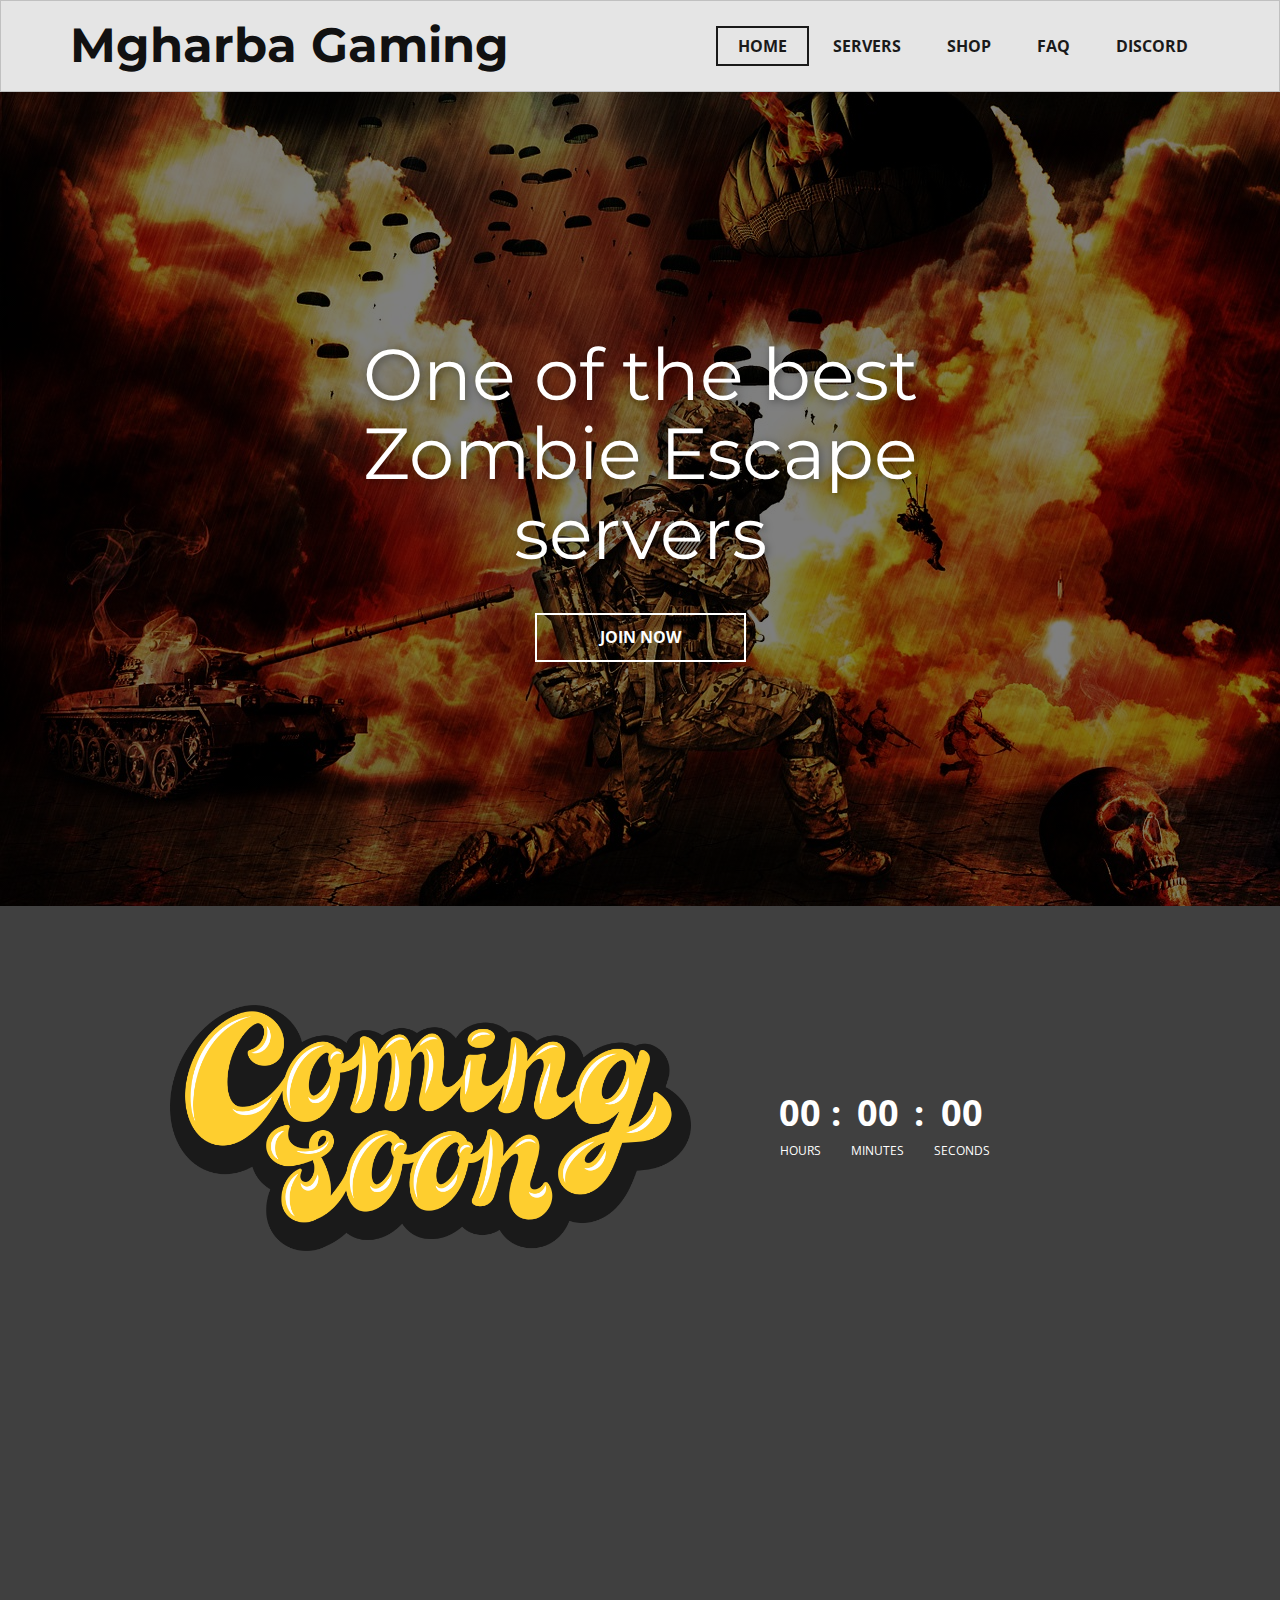
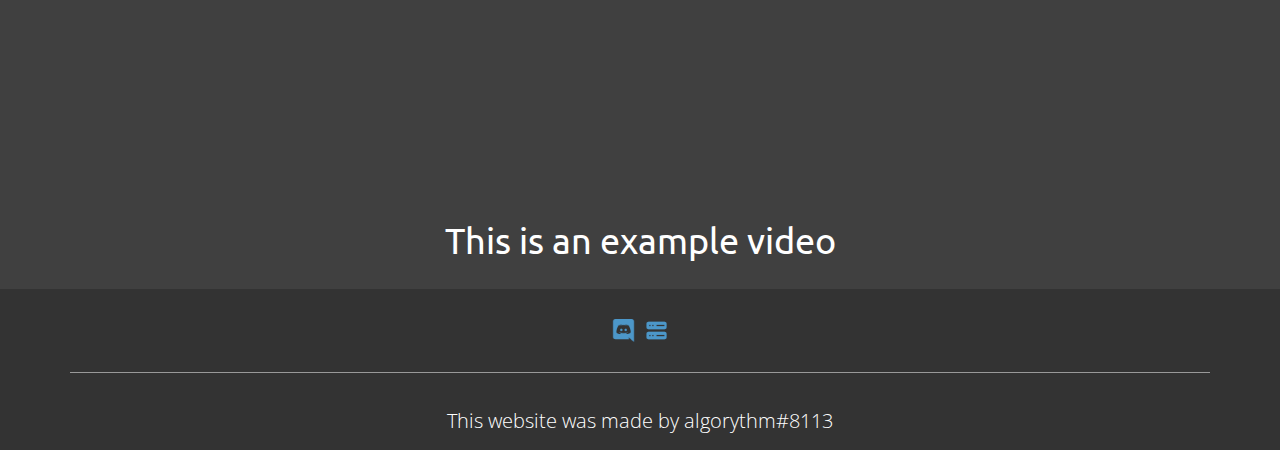
<file: index.html>
<!DOCTYPE html>
<html style="font-size: 16px;" lang="fr"><head>
    <meta name="viewport" content="width=device-width, initial-scale=1.0">
    <meta charset="utf-8">
    <meta name="keywords" content="cs 1.6, cs, counter strike, free vip, free game, zombie, zombie plague, zombie escape, game, 1.6, Mgharba Gaming, Mgharba, gaming">
    <meta name="description" content="Join today the best cs 1.6 ZE server!
FREE VIP">
    <title>Home - Mgharba Gaming</title>
    <link rel="stylesheet" href="nicepage.css" media="screen">
<link rel="stylesheet" href="Home.css" media="screen">
    <script class="u-script" type="text/javascript" src="jquery.js" defer=""></script>
    <script class="u-script" type="text/javascript" src="nicepage.js" defer=""></script>
    <meta name="generator" content="Nicepage 5.0.7, nicepage.com">
    <link id="u-theme-google-font" rel="stylesheet" href="https://fonts.googleapis.com/css?family=Ubuntu:300,300i,400,400i,500,500i,700,700i|Open+Sans:300,300i,400,400i,500,500i,600,600i,700,700i,800,800i">
    <link id="u-page-google-font" rel="stylesheet" href="https://fonts.googleapis.com/css?family=Montserrat:100,100i,200,200i,300,300i,400,400i,500,500i,600,600i,700,700i,800,800i,900,900i">
    
    
    
    
    <script type="application/ld+json">{
		"@context": "http://schema.org",
		"@type": "Organization",
		"name": "",
		"sameAs": [
				"https://discord.gg/9K3qDDeKB2",
				"Servers.html"
		]
}</script>
    <meta name="theme-color" content="#3a4998">
    <meta property="og:title" content="Home - Mgharba Gaming">
    <meta property="og:description" content="Join today the best cs 1.6 ZE server!
FREE VIP">
    <meta property="og:type" content="website">
  </head>
  <body data-home-page="Home.html" data-home-page-title="Home" class="u-body u-xl-mode" data-lang="fr"><header class="u-align-center-xs u-border-1 u-border-grey-25 u-clearfix u-grey-10 u-header u-header" id="sec-da44"><div class="u-clearfix u-sheet u-sheet-1">
        <h1 class="u-custom-font u-font-montserrat u-text u-text-1"> Mgharba Gaming</h1>
        <nav class="u-align-left u-font-size-14 u-menu u-menu-one-level u-nav-spacing-25 u-offcanvas u-menu-1" data-responsive-from="MD">
          <div class="menu-collapse" style="font-size: 1rem; letter-spacing: 0px; font-weight: 700; text-transform: uppercase;">
            <a class="u-button-style u-custom-active-border-color u-custom-border u-custom-border-color u-custom-borders u-custom-hover-border-color u-custom-left-right-menu-spacing u-custom-padding-bottom u-custom-text-active-color u-custom-text-color u-custom-text-decoration u-custom-text-hover-color u-custom-top-bottom-menu-spacing u-nav-link" href="#" style="padding: 4px 0px; font-size: calc(1em + 8px);">
              <svg class="u-svg-link" preserveAspectRatio="xMidYMin slice" viewBox="0 0 302 302" style=""><use xmlns:xlink="http://www.w3.org/1999/xlink" xlink:href="#svg-7b92"></use></svg>
              <svg xmlns="http://www.w3.org/2000/svg" xmlns:xlink="http://www.w3.org/1999/xlink" version="1.1" id="svg-7b92" x="0px" y="0px" viewBox="0 0 302 302" style="enable-background:new 0 0 302 302;" xml:space="preserve" class="u-svg-content"><g><rect y="36" width="302" height="30"></rect><rect y="236" width="302" height="30"></rect><rect y="136" width="302" height="30"></rect>
</g><g></g><g></g><g></g><g></g><g></g><g></g><g></g><g></g><g></g><g></g><g></g><g></g><g></g><g></g><g></g></svg>
            </a>
          </div>
          <div class="u-custom-menu u-nav-container">
            <ul class="u-nav u-spacing-2 u-unstyled u-nav-1"><li class="u-nav-item"><a class="u-border-2 u-border-active-grey-90 u-border-hover-grey-50 u-button-style u-nav-link u-text-active-grey-90 u-text-grey-90 u-text-hover-grey-90" href="Home.html" style="padding: 10px 20px;">Home</a>
</li><li class="u-nav-item"><a class="u-border-2 u-border-active-grey-90 u-border-hover-grey-50 u-button-style u-nav-link u-text-active-grey-90 u-text-grey-90 u-text-hover-grey-90" href="Servers.html" style="padding: 10px 20px;">Servers</a>
</li><li class="u-nav-item"><a class="u-border-2 u-border-active-grey-90 u-border-hover-grey-50 u-button-style u-nav-link u-text-active-grey-90 u-text-grey-90 u-text-hover-grey-90" href="Shop.html" style="padding: 10px 20px;">Shop</a>
</li><li class="u-nav-item"><a class="u-border-2 u-border-active-grey-90 u-border-hover-grey-50 u-button-style u-nav-link u-text-active-grey-90 u-text-grey-90 u-text-hover-grey-90" href="FAQ.html" style="padding: 10px 20px;">FAQ</a>
</li><li class="u-nav-item"><a class="u-border-2 u-border-active-grey-90 u-border-hover-grey-50 u-button-style u-nav-link u-text-active-grey-90 u-text-grey-90 u-text-hover-grey-90" href="https://discord.gg/9K3qDDeKB2" target="_blank" style="padding: 10px 20px;">Discord</a>
</li></ul>
          </div>
          <div class="u-custom-menu u-nav-container-collapse">
            <div class="u-align-center u-black u-container-style u-inner-container-layout u-opacity u-opacity-95 u-sidenav">
              <div class="u-inner-container-layout u-sidenav-overflow">
                <div class="u-menu-close"></div>
                <ul class="u-align-center u-nav u-popupmenu-items u-unstyled u-nav-2"><li class="u-nav-item"><a class="u-button-style u-nav-link" href="Home.html">Home</a>
</li><li class="u-nav-item"><a class="u-button-style u-nav-link" href="Servers.html">Servers</a>
</li><li class="u-nav-item"><a class="u-button-style u-nav-link" href="Shop.html">Shop</a>
</li><li class="u-nav-item"><a class="u-button-style u-nav-link" href="FAQ.html">FAQ</a>
</li><li class="u-nav-item"><a class="u-button-style u-nav-link" href="https://discord.gg/9K3qDDeKB2" target="_blank">Discord</a>
</li></ul>
              </div>
            </div>
            <div class="u-black u-menu-overlay u-opacity u-opacity-70"></div>
          </div>
        </nav>
      </div></header>
    <section class="u-align-center u-clearfix u-image u-shading u-section-1" id="carousel_5d5a" src="" data-image-width="1280" data-image-height="931">
      <div class="u-clearfix u-sheet u-valign-middle u-sheet-1">
        <h1 class="u-custom-font u-font-montserrat u-text u-text-body-alt-color u-title u-text-1"> One of the best Zombie Escape servers</h1>
        <a href="Servers.html" class="u-active-white u-border-2 u-border-white u-btn u-button-style u-hover-white u-none u-text-active-black u-text-body-alt-color u-text-hover-black u-btn-1">Join now</a>
      </div>
    </section>
    <section class="u-clearfix u-grey-75 u-section-2" id="carousel_318f">
      <div class="u-clearfix u-sheet u-sheet-1">
        <img class="u-image u-image-default u-image-1" src="images/taxi-lettering-cooming-soon.png" alt="" data-image-width="967" data-image-height="456">
        <div class="u-countdown u-countdown-1" data-timer-id="529b" data-type="to-date" data-target-date="Sun, 25 Dec 2022 09:05:25 GMT" data-for="everyone" data-direction="down" data-time-left="750m" data-target-number="100" data-start-time="Tue Dec 06 2022 19:05:07 GMT+0100 (Paris, Madrid)" data-frequency="1s" data-after-count="none" data-redirect-url="https://">
          <div class="u-countdown-wrapper u-spacing-20">
            <div class="u-countdown-item u-countdown-years u-hidden u-spacing-10">
              <div class="u-countdown-counter u-countdown-counter-1"><div class="u-countdown-number">0</div><div class="u-countdown-number u-hidden">0</div></div>
              <div class="u-countdown-label u-countdown-label-1">Years</div>
            </div>
            <div class="u-countdown-separator u-hidden u-countdown-separator-1">:</div>
            <div class="u-countdown-days u-countdown-item u-spacing-10">
              <div class="u-countdown-counter u-countdown-counter-2"><div class="u-countdown-number">1</div><div class="u-countdown-number">9</div><div class="u-countdown-number u-hidden">0</div></div>
              <div class="u-countdown-label u-countdown-label-2">Days</div>
            </div>
            <div class="u-countdown-separator u-countdown-separator-2">:</div>
            <div class="u-countdown-hours u-countdown-item u-spacing-10">
              <div class="u-countdown-counter u-countdown-counter-3"><div class="u-countdown-number">1</div><div class="u-countdown-number">2</div></div>
              <div class="u-countdown-label u-countdown-label-3">Hours</div>
            </div>
            <div class="u-countdown-separator u-countdown-separator-3">:</div>
            <div class="u-countdown-item u-countdown-minutes u-spacing-10">
              <div class="u-countdown-counter u-countdown-counter-4"><div class="u-countdown-number">2</div><div class="u-countdown-number">9</div></div>
              <div class="u-countdown-label u-countdown-label-4">Minutes</div>
            </div>
            <div class="u-countdown-separator u-countdown-separator-4">:</div>
            <div class="u-countdown-item u-countdown-seconds u-spacing-10">
              <div class="u-countdown-counter u-countdown-counter-5"><div class="u-countdown-number">4</div><div class="u-countdown-number">3</div></div>
              <div class="u-countdown-label u-countdown-label-5">Seconds</div>
            </div>
            <div class="u-countdown-separator u-hidden u-countdown-separator-5">:</div>
            <div class="u-countdown-item u-countdown-numbers u-hidden u-spacing-10">
              <div class="u-countdown-counter u-countdown-counter-6"><div class="u-countdown-number">0</div><div class="u-countdown-number">0</div></div>
              <div class="u-countdown-label u-countdown-label-6">Items</div>
            </div>
          </div>
          <div class="u-countdown-message u-hidden">
            <p>Sorry, the time is up.</p>
          </div>
        </div>
        <div class="u-video u-video-1">
          <div class="embed-responsive embed-responsive-1">
            <iframe style="position: absolute;top: 0;left: 0;width: 100%;height: 100%;" class="embed-responsive-item" src="https://www.youtube.com/embed/Xf3napG8a-A?mute=0&amp;showinfo=0&amp;controls=0&amp;start=0" frameborder="0" allowfullscreen=""></iframe>
          </div>
        </div>
        <h2 class="u-subtitle u-text u-text-default u-text-1">This is an example video</h2>
      </div>
    </section>
    
    
    
    <footer class="u-clearfix u-footer u-grey-80" id="sec-4ef6"><div class="u-clearfix u-sheet u-sheet-1">
        <div class="u-align-left u-social-icons u-spacing-10 u-social-icons-1">
          <a class="u-social-url" title="discord" target="_blank" href="https://discord.gg/9K3qDDeKB2"><span class="u-file-icon u-icon u-social-facebook u-social-icon u-text-palette-4-base u-icon-1"><img src="images/2111363-89c10322.png" alt=""></span>
          </a>
          <a class="u-social-url" title="Servers" href="Servers.html"><span class="u-file-icon u-icon u-social-icon u-social-twitter u-text-palette-4-base u-icon-2"><img src="images/7456792-0d1c913e.png" alt=""></span>
          </a>
        </div>
        <div class="u-border-1 u-border-white u-expanded-width u-line u-line-horizontal u-opacity u-opacity-50 u-line-1"></div>
        <p class="u-align-center u-text u-text-1">This website was made by ​algorythm#8113</p>
      </div></footer>
    </section><span style="height: 64px; width: 64px; margin-left: 0px; margin-right: auto; margin-top: 0px; background-image: none; right: 20px; bottom: 20px; padding: 15px;" class="u-back-to-top u-icon u-icon-circle u-opacity u-opacity-85 u-palette-1-base" data-href="#">
        <svg class="u-svg-link" preserveAspectRatio="xMidYMin slice" viewBox="0 0 551.13 551.13"><use xmlns:xlink="http://www.w3.org/1999/xlink" xlink:href="#svg-1d98"></use></svg>
        <svg class="u-svg-content" enable-background="new 0 0 551.13 551.13" viewBox="0 0 551.13 551.13" xmlns="http://www.w3.org/2000/svg" id="svg-1d98"><path d="m275.565 189.451 223.897 223.897h51.668l-275.565-275.565-275.565 275.565h51.668z"></path></svg>
    </span>
  
</body></html>
</file>
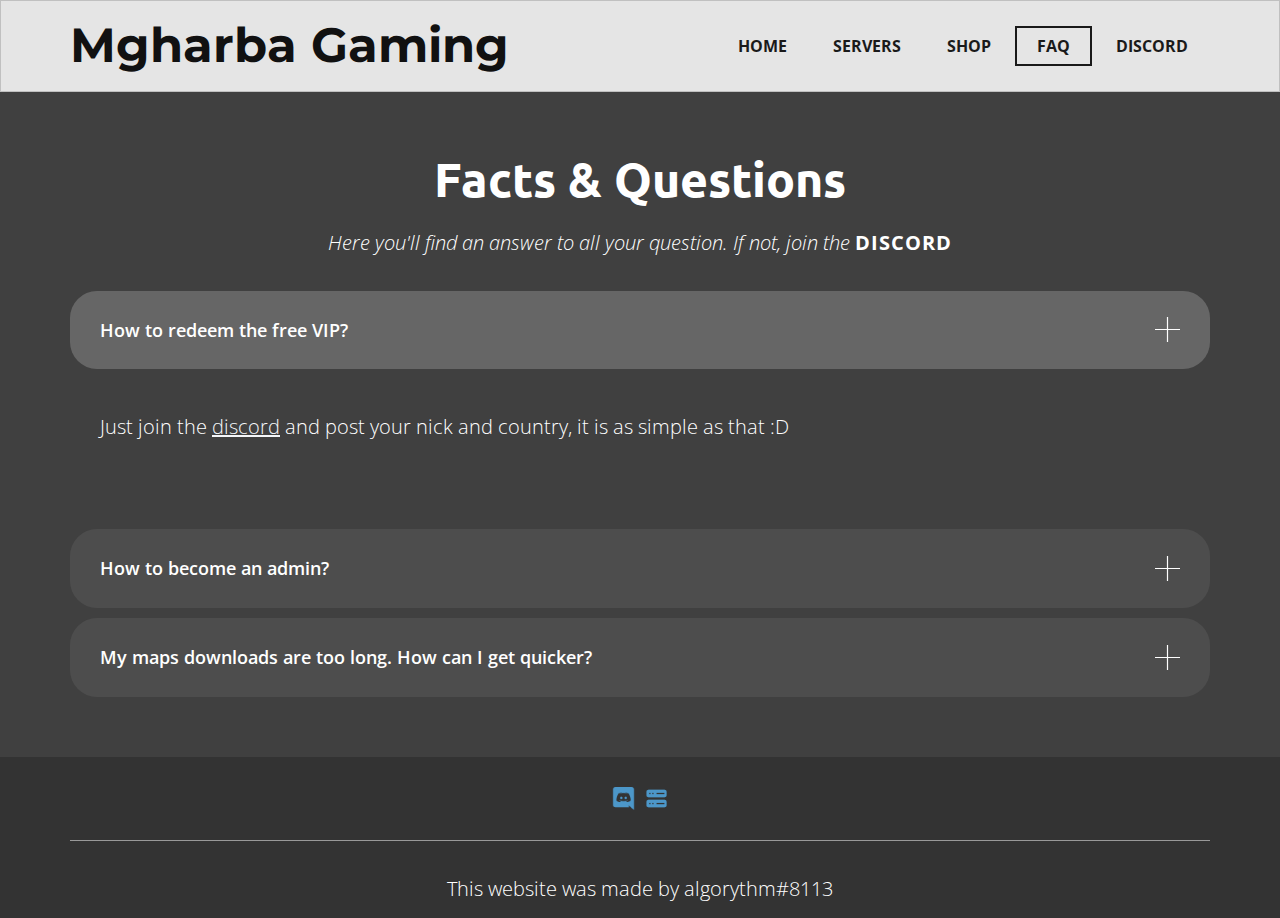
<file: FAQ.html>
<!DOCTYPE html>
<html style="font-size: 16px;" lang="fr"><head>
    <meta name="viewport" content="width=device-width, initial-scale=1.0">
    <meta charset="utf-8">
    <meta name="keywords" content="​Mgharba Gaming">
    <meta name="description" content="">
    <title>FAQ</title>
    <link rel="stylesheet" href="nicepage.css" media="screen">
<link rel="stylesheet" href="FAQ.css" media="screen">
    <script class="u-script" type="text/javascript" src="jquery.js" defer=""></script>
    <script class="u-script" type="text/javascript" src="nicepage.js" defer=""></script>
    <meta name="generator" content="Nicepage 5.0.7, nicepage.com">
    <link id="u-theme-google-font" rel="stylesheet" href="https://fonts.googleapis.com/css?family=Ubuntu:300,300i,400,400i,500,500i,700,700i|Open+Sans:300,300i,400,400i,500,500i,600,600i,700,700i,800,800i">
    <link id="u-page-google-font" rel="stylesheet" href="https://fonts.googleapis.com/css?family=Montserrat:100,100i,200,200i,300,300i,400,400i,500,500i,600,600i,700,700i,800,800i,900,900i">
    
    
    
    <script type="application/ld+json">{
		"@context": "http://schema.org",
		"@type": "Organization",
		"name": "",
		"sameAs": [
				"https://discord.gg/9K3qDDeKB2",
				"Servers.html"
		]
}</script>
    <meta name="theme-color" content="#3a4998">
    <meta property="og:title" content="FAQ">
    <meta property="og:type" content="website">
  </head>
  <body class="u-body u-xl-mode" data-lang="fr"><header class="u-align-center-xs u-border-1 u-border-grey-25 u-clearfix u-grey-10 u-header u-header" id="sec-da44"><div class="u-clearfix u-sheet u-sheet-1">
        <h1 class="u-custom-font u-font-montserrat u-text u-text-1"> Mgharba Gaming</h1>
        <nav class="u-align-left u-font-size-14 u-menu u-menu-one-level u-nav-spacing-25 u-offcanvas u-menu-1" data-responsive-from="MD">
          <div class="menu-collapse" style="font-size: 1rem; letter-spacing: 0px; font-weight: 700; text-transform: uppercase;">
            <a class="u-button-style u-custom-active-border-color u-custom-border u-custom-border-color u-custom-borders u-custom-hover-border-color u-custom-left-right-menu-spacing u-custom-padding-bottom u-custom-text-active-color u-custom-text-color u-custom-text-decoration u-custom-text-hover-color u-custom-top-bottom-menu-spacing u-nav-link" href="#" style="padding: 4px 0px; font-size: calc(1em + 8px);">
              <svg class="u-svg-link" preserveAspectRatio="xMidYMin slice" viewBox="0 0 302 302" style=""><use xmlns:xlink="http://www.w3.org/1999/xlink" xlink:href="#svg-7b92"></use></svg>
              <svg xmlns="http://www.w3.org/2000/svg" xmlns:xlink="http://www.w3.org/1999/xlink" version="1.1" id="svg-7b92" x="0px" y="0px" viewBox="0 0 302 302" style="enable-background:new 0 0 302 302;" xml:space="preserve" class="u-svg-content"><g><rect y="36" width="302" height="30"></rect><rect y="236" width="302" height="30"></rect><rect y="136" width="302" height="30"></rect>
</g><g></g><g></g><g></g><g></g><g></g><g></g><g></g><g></g><g></g><g></g><g></g><g></g><g></g><g></g><g></g></svg>
            </a>
          </div>
          <div class="u-custom-menu u-nav-container">
            <ul class="u-nav u-spacing-2 u-unstyled u-nav-1"><li class="u-nav-item"><a class="u-border-2 u-border-active-grey-90 u-border-hover-grey-50 u-button-style u-nav-link u-text-active-grey-90 u-text-grey-90 u-text-hover-grey-90" href="Home.html" style="padding: 10px 20px;">Home</a>
</li><li class="u-nav-item"><a class="u-border-2 u-border-active-grey-90 u-border-hover-grey-50 u-button-style u-nav-link u-text-active-grey-90 u-text-grey-90 u-text-hover-grey-90" href="Servers.html" style="padding: 10px 20px;">Servers</a>
</li><li class="u-nav-item"><a class="u-border-2 u-border-active-grey-90 u-border-hover-grey-50 u-button-style u-nav-link u-text-active-grey-90 u-text-grey-90 u-text-hover-grey-90" href="Shop.html" style="padding: 10px 20px;">Shop</a>
</li><li class="u-nav-item"><a class="u-border-2 u-border-active-grey-90 u-border-hover-grey-50 u-button-style u-nav-link u-text-active-grey-90 u-text-grey-90 u-text-hover-grey-90" href="FAQ.html" style="padding: 10px 20px;">FAQ</a>
</li><li class="u-nav-item"><a class="u-border-2 u-border-active-grey-90 u-border-hover-grey-50 u-button-style u-nav-link u-text-active-grey-90 u-text-grey-90 u-text-hover-grey-90" href="https://discord.gg/9K3qDDeKB2" target="_blank" style="padding: 10px 20px;">Discord</a>
</li></ul>
          </div>
          <div class="u-custom-menu u-nav-container-collapse">
            <div class="u-align-center u-black u-container-style u-inner-container-layout u-opacity u-opacity-95 u-sidenav">
              <div class="u-inner-container-layout u-sidenav-overflow">
                <div class="u-menu-close"></div>
                <ul class="u-align-center u-nav u-popupmenu-items u-unstyled u-nav-2"><li class="u-nav-item"><a class="u-button-style u-nav-link" href="Home.html">Home</a>
</li><li class="u-nav-item"><a class="u-button-style u-nav-link" href="Servers.html">Servers</a>
</li><li class="u-nav-item"><a class="u-button-style u-nav-link" href="Shop.html">Shop</a>
</li><li class="u-nav-item"><a class="u-button-style u-nav-link" href="FAQ.html">FAQ</a>
</li><li class="u-nav-item"><a class="u-button-style u-nav-link" href="https://discord.gg/9K3qDDeKB2" target="_blank">Discord</a>
</li></ul>
              </div>
            </div>
            <div class="u-black u-menu-overlay u-opacity u-opacity-70"></div>
          </div>
        </nav>
      </div></header> 
    <section class="u-align-center u-clearfix u-grey-75 u-section-1" id="sec-eb60">
      <div class="u-clearfix u-sheet u-valign-middle u-sheet-1">
        <h2 class="u-text u-text-default u-text-1">Facts &amp; Questions</h2>
        <p class="u-text u-text-2">Here you'll find an answer to all your question. If not, join the <a href="https://discord.gg/9K3qDDeKB2" class="u-border-none u-btn u-button-link u-button-style u-none u-btn-1" target="_blank">Discord</a>
        </p>
        <div class="u-accordion u-expanded-width u-faq u-spacing-10 u-accordion-1">
          <div class="u-accordion-item">
            <a class="active u-accordion-link u-active-grey-60 u-button-style u-grey-70 u-hover-grey-60 u-radius-27 u-accordion-link-1" id="link-accordion-f600" aria-controls="accordion-f600" aria-selected="true">
              <span class="u-accordion-link-text">How to redeem the free VIP?<br>
              </span><span class="u-accordion-link-icon u-icon u-icon-circle u-radius-50 u-text-white u-icon-1"><svg class="u-svg-link" preserveAspectRatio="xMidYMin slice" viewBox="0 0 42 42" style=""><use xmlns:xlink="http://www.w3.org/1999/xlink" xlink:href="#svg-977a"></use></svg><svg xmlns="http://www.w3.org/2000/svg" xmlns:xlink="http://www.w3.org/1999/xlink" version="1.1" xml:space="preserve" class="u-svg-content" viewBox="0 0 42 42" x="0px" y="0px" id="svg-977a" style="enable-background:new 0 0 42 42;"><polygon points="42,20 22,20 22,0 20,0 20,20 0,20 0,22 20,22 20,42 22,42 22,22 42,22 "></polygon></svg></span>
            </a>
            <div class="u-accordion-active u-accordion-pane u-container-style u-shape-rectangle u-accordion-pane-1" id="accordion-f600" aria-labelledby="link-accordion-f600">
              <div class="u-container-layout u-container-layout-1">
                <div class="fr-view u-clearfix u-rich-text u-text">
                  <p>Just join the <a class="u-active-none u-border-none u-btn u-button-style u-hover-none u-none u-text-palette-1-base u-btn-2" href="https://discord.gg/9K3qDDeKB2" rel="noopener noreferrer" target="_blank">
                      <span class="u-text-palette-5-light-3" style="text-decoration: underline;">discord</span>
                    </a> and post your nick and country, it is as simple as that :D
                  </p>
                </div>
              </div>
            </div>
          </div>
          <div class="u-accordion-item">
            <a class="u-accordion-link u-active-grey-60 u-button-style u-grey-70 u-hover-grey-60 u-radius-27 u-accordion-link-2" id="link-accordion-72f4" aria-controls="accordion-72f4" aria-selected="false">
              <span class="u-accordion-link-text">How to become an admin?<br>
              </span><span class="u-accordion-link-icon u-icon u-icon-circle u-radius-50 u-text-white u-icon-2"><svg class="u-svg-link" preserveAspectRatio="xMidYMin slice" viewBox="0 0 42 42" style=""><use xmlns:xlink="http://www.w3.org/1999/xlink" xlink:href="#svg-e1b5"></use></svg><svg xmlns="http://www.w3.org/2000/svg" xmlns:xlink="http://www.w3.org/1999/xlink" version="1.1" xml:space="preserve" class="u-svg-content" viewBox="0 0 42 42" x="0px" y="0px" id="svg-e1b5" style="enable-background:new 0 0 42 42;"><polygon points="42,20 22,20 22,0 20,0 20,20 0,20 0,22 20,22 20,42 22,42 22,22 42,22 "></polygon></svg></span>
            </a>
            <div class="u-accordion-pane u-container-style u-shape-rectangle u-accordion-pane-2" id="accordion-72f4" aria-labelledby="link-accordion-72f4">
              <div class="u-container-layout u-container-layout-2">
                <div class="fr-view u-clearfix u-rich-text u-text">
                  <p>No idea...</p>
                </div>
              </div>
            </div>
          </div>
          <div class="u-accordion-item">
            <a class="u-accordion-link u-active-grey-60 u-button-style u-grey-70 u-hover-grey-60 u-radius-27 u-accordion-link-3" id="link-accordion-854e" aria-controls="accordion-854e" aria-selected="false">
              <span class="u-accordion-link-text">My maps downloads are too long. How can I get quicker?</span><span class="u-accordion-link-icon u-icon u-icon-circle u-radius-50 u-text-white u-icon-3"><svg class="u-svg-link" preserveAspectRatio="xMidYMin slice" viewBox="0 0 42 42" style=""><use xmlns:xlink="http://www.w3.org/1999/xlink" xlink:href="#svg-91c8"></use></svg><svg xmlns="http://www.w3.org/2000/svg" xmlns:xlink="http://www.w3.org/1999/xlink" version="1.1" xml:space="preserve" class="u-svg-content" viewBox="0 0 42 42" x="0px" y="0px" id="svg-91c8" style="enable-background:new 0 0 42 42;"><polygon points="42,20 22,20 22,0 20,0 20,20 0,20 0,22 20,22 20,42 22,42 22,22 42,22 "></polygon></svg></span>
            </a>
            <div class="u-accordion-pane u-container-style u-shape-rectangle u-accordion-pane-3" id="accordion-854e" aria-labelledby="link-accordion-854e">
              <div class="u-container-layout u-container-layout-3">
                <div class="fr-view u-clearfix u-rich-text u-text">
                  <p>Go on our discord server, and goin the maps channel. If the map is missing, search it on internet like that: "<span style="font-style: italic;">your map name</span> download cs 1.6" or search it on <a class="u-active-none u-border-none u-btn u-button-style u-hover-none u-none u-text-palette-1-base u-btn-3" href="https://gamebanana.com/mods/games/4254" rel="noopener noreferrer" target="_blank">
                      <span class="u-text-palette-5-light-3" style="text-decoration: underline;">gamebanana</span>
                    </a>.
                  </p>
                </div>
              </div>
            </div>
          </div>
        </div>
      </div>
    </section>
    
    
    
    <footer class="u-clearfix u-footer u-grey-80" id="sec-4ef6"><div class="u-clearfix u-sheet u-sheet-1">
        <div class="u-align-left u-social-icons u-spacing-10 u-social-icons-1">
          <a class="u-social-url" title="discord" target="_blank" href="https://discord.gg/9K3qDDeKB2"><span class="u-file-icon u-icon u-social-facebook u-social-icon u-text-palette-4-base u-icon-1"><img src="images/2111363-89c10322.png" alt=""></span>
          </a>
          <a class="u-social-url" title="Servers" href="Servers.html"><span class="u-file-icon u-icon u-social-icon u-social-twitter u-text-palette-4-base u-icon-2"><img src="images/7456792-0d1c913e.png" alt=""></span>
          </a>
        </div>
        <div class="u-border-1 u-border-white u-expanded-width u-line u-line-horizontal u-opacity u-opacity-50 u-line-1"></div>
        <p class="u-align-center u-text u-text-1">This website was made by ​algorythm#8113</p>
      </div></footer>
    </section>
  
</body></html>
</file>
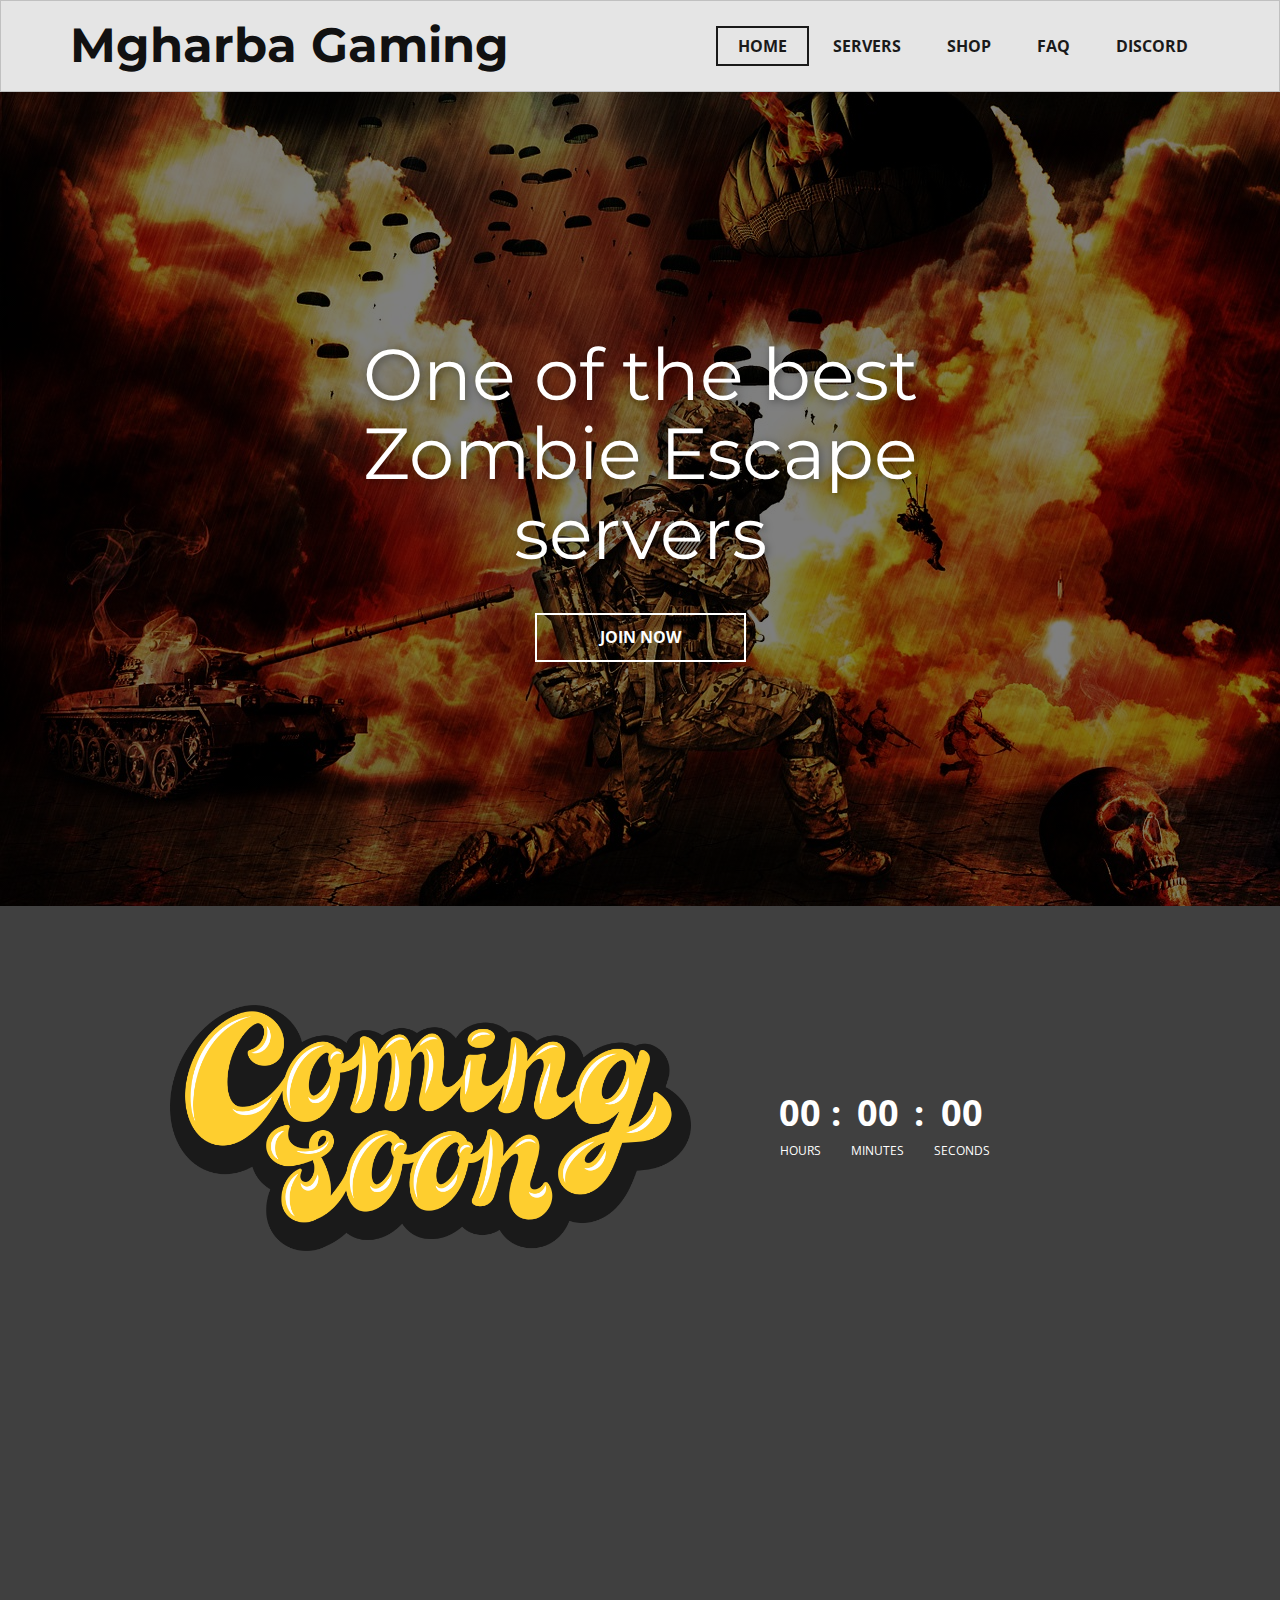
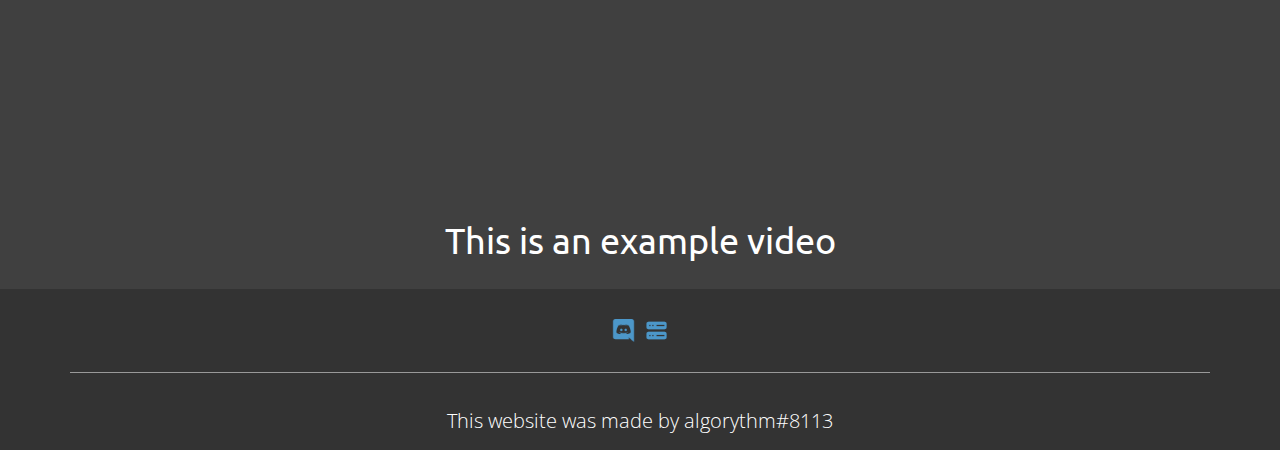
<file: Home.html>
<!DOCTYPE html>
<html style="font-size: 16px;" lang="fr"><head>
    <meta name="viewport" content="width=device-width, initial-scale=1.0">
    <meta charset="utf-8">
    <meta name="keywords" content="cs 1.6, cs, counter strike, free vip, free game, zombie, zombie plague, zombie escape, game, 1.6, Mgharba Gaming, Mgharba, gaming">
    <meta name="description" content="Join today the best cs 1.6 ZE server!
FREE VIP">
    <title>Home - Mgharba Gaming</title>
    <link rel="stylesheet" href="nicepage.css" media="screen">
<link rel="stylesheet" href="Home.css" media="screen">
    <script class="u-script" type="text/javascript" src="jquery.js" defer=""></script>
    <script class="u-script" type="text/javascript" src="nicepage.js" defer=""></script>
    <meta name="generator" content="Nicepage 5.0.7, nicepage.com">
    <link id="u-theme-google-font" rel="stylesheet" href="https://fonts.googleapis.com/css?family=Ubuntu:300,300i,400,400i,500,500i,700,700i|Open+Sans:300,300i,400,400i,500,500i,600,600i,700,700i,800,800i">
    <link id="u-page-google-font" rel="stylesheet" href="https://fonts.googleapis.com/css?family=Montserrat:100,100i,200,200i,300,300i,400,400i,500,500i,600,600i,700,700i,800,800i,900,900i">
    
    
    
    
    <script type="application/ld+json">{
		"@context": "http://schema.org",
		"@type": "Organization",
		"name": "",
		"sameAs": [
				"https://discord.gg/9K3qDDeKB2",
				"Servers.html"
		]
}</script>
    <meta name="theme-color" content="#3a4998">
    <meta property="og:title" content="Home - Mgharba Gaming">
    <meta property="og:description" content="Join today the best cs 1.6 ZE server!
FREE VIP">
    <meta property="og:type" content="website">
  </head>
  <body class="u-body u-xl-mode" data-lang="fr"><header class="u-align-center-xs u-border-1 u-border-grey-25 u-clearfix u-grey-10 u-header u-header" id="sec-da44"><div class="u-clearfix u-sheet u-sheet-1">
        <h1 class="u-custom-font u-font-montserrat u-text u-text-1"> Mgharba Gaming</h1>
        <nav class="u-align-left u-font-size-14 u-menu u-menu-one-level u-nav-spacing-25 u-offcanvas u-menu-1" data-responsive-from="MD">
          <div class="menu-collapse" style="font-size: 1rem; letter-spacing: 0px; font-weight: 700; text-transform: uppercase;">
            <a class="u-button-style u-custom-active-border-color u-custom-border u-custom-border-color u-custom-borders u-custom-hover-border-color u-custom-left-right-menu-spacing u-custom-padding-bottom u-custom-text-active-color u-custom-text-color u-custom-text-decoration u-custom-text-hover-color u-custom-top-bottom-menu-spacing u-nav-link" href="#" style="padding: 4px 0px; font-size: calc(1em + 8px);">
              <svg class="u-svg-link" preserveAspectRatio="xMidYMin slice" viewBox="0 0 302 302" style=""><use xmlns:xlink="http://www.w3.org/1999/xlink" xlink:href="#svg-7b92"></use></svg>
              <svg xmlns="http://www.w3.org/2000/svg" xmlns:xlink="http://www.w3.org/1999/xlink" version="1.1" id="svg-7b92" x="0px" y="0px" viewBox="0 0 302 302" style="enable-background:new 0 0 302 302;" xml:space="preserve" class="u-svg-content"><g><rect y="36" width="302" height="30"></rect><rect y="236" width="302" height="30"></rect><rect y="136" width="302" height="30"></rect>
</g><g></g><g></g><g></g><g></g><g></g><g></g><g></g><g></g><g></g><g></g><g></g><g></g><g></g><g></g><g></g></svg>
            </a>
          </div>
          <div class="u-custom-menu u-nav-container">
            <ul class="u-nav u-spacing-2 u-unstyled u-nav-1"><li class="u-nav-item"><a class="u-border-2 u-border-active-grey-90 u-border-hover-grey-50 u-button-style u-nav-link u-text-active-grey-90 u-text-grey-90 u-text-hover-grey-90" href="Home.html" style="padding: 10px 20px;">Home</a>
</li><li class="u-nav-item"><a class="u-border-2 u-border-active-grey-90 u-border-hover-grey-50 u-button-style u-nav-link u-text-active-grey-90 u-text-grey-90 u-text-hover-grey-90" href="Servers.html" style="padding: 10px 20px;">Servers</a>
</li><li class="u-nav-item"><a class="u-border-2 u-border-active-grey-90 u-border-hover-grey-50 u-button-style u-nav-link u-text-active-grey-90 u-text-grey-90 u-text-hover-grey-90" href="Shop.html" style="padding: 10px 20px;">Shop</a>
</li><li class="u-nav-item"><a class="u-border-2 u-border-active-grey-90 u-border-hover-grey-50 u-button-style u-nav-link u-text-active-grey-90 u-text-grey-90 u-text-hover-grey-90" href="FAQ.html" style="padding: 10px 20px;">FAQ</a>
</li><li class="u-nav-item"><a class="u-border-2 u-border-active-grey-90 u-border-hover-grey-50 u-button-style u-nav-link u-text-active-grey-90 u-text-grey-90 u-text-hover-grey-90" href="https://discord.gg/9K3qDDeKB2" target="_blank" style="padding: 10px 20px;">Discord</a>
</li></ul>
          </div>
          <div class="u-custom-menu u-nav-container-collapse">
            <div class="u-align-center u-black u-container-style u-inner-container-layout u-opacity u-opacity-95 u-sidenav">
              <div class="u-inner-container-layout u-sidenav-overflow">
                <div class="u-menu-close"></div>
                <ul class="u-align-center u-nav u-popupmenu-items u-unstyled u-nav-2"><li class="u-nav-item"><a class="u-button-style u-nav-link" href="Home.html">Home</a>
</li><li class="u-nav-item"><a class="u-button-style u-nav-link" href="Servers.html">Servers</a>
</li><li class="u-nav-item"><a class="u-button-style u-nav-link" href="Shop.html">Shop</a>
</li><li class="u-nav-item"><a class="u-button-style u-nav-link" href="FAQ.html">FAQ</a>
</li><li class="u-nav-item"><a class="u-button-style u-nav-link" href="https://discord.gg/9K3qDDeKB2" target="_blank">Discord</a>
</li></ul>
              </div>
            </div>
            <div class="u-black u-menu-overlay u-opacity u-opacity-70"></div>
          </div>
        </nav>
      </div></header>
    <section class="u-align-center u-clearfix u-image u-shading u-section-1" id="carousel_5d5a" src="" data-image-width="1280" data-image-height="931">
      <div class="u-clearfix u-sheet u-valign-middle u-sheet-1">
        <h1 class="u-custom-font u-font-montserrat u-text u-text-body-alt-color u-title u-text-1"> One of the best Zombie Escape servers</h1>
        <a href="Servers.html" class="u-active-white u-border-2 u-border-white u-btn u-button-style u-hover-white u-none u-text-active-black u-text-body-alt-color u-text-hover-black u-btn-1">Join now</a>
      </div>
    </section>
    <section class="u-clearfix u-grey-75 u-section-2" id="carousel_318f">
      <div class="u-clearfix u-sheet u-sheet-1">
        <img class="u-image u-image-default u-image-1" src="images/taxi-lettering-cooming-soon.png" alt="" data-image-width="967" data-image-height="456">
        <div class="u-countdown u-countdown-1" data-timer-id="529b" data-type="to-date" data-target-date="Sun, 25 Dec 2022 09:05:25 GMT" data-for="everyone" data-direction="down" data-time-left="750m" data-target-number="100" data-start-time="Tue Dec 06 2022 19:05:07 GMT+0100 (Paris, Madrid)" data-frequency="1s" data-after-count="none" data-redirect-url="https://">
          <div class="u-countdown-wrapper u-spacing-20">
            <div class="u-countdown-item u-countdown-years u-hidden u-spacing-10">
              <div class="u-countdown-counter u-countdown-counter-1"><div class="u-countdown-number">0</div><div class="u-countdown-number u-hidden">0</div></div>
              <div class="u-countdown-label u-countdown-label-1">Years</div>
            </div>
            <div class="u-countdown-separator u-hidden u-countdown-separator-1">:</div>
            <div class="u-countdown-days u-countdown-item u-spacing-10">
              <div class="u-countdown-counter u-countdown-counter-2"><div class="u-countdown-number">1</div><div class="u-countdown-number">9</div><div class="u-countdown-number u-hidden">0</div></div>
              <div class="u-countdown-label u-countdown-label-2">Days</div>
            </div>
            <div class="u-countdown-separator u-countdown-separator-2">:</div>
            <div class="u-countdown-hours u-countdown-item u-spacing-10">
              <div class="u-countdown-counter u-countdown-counter-3"><div class="u-countdown-number">1</div><div class="u-countdown-number">2</div></div>
              <div class="u-countdown-label u-countdown-label-3">Hours</div>
            </div>
            <div class="u-countdown-separator u-countdown-separator-3">:</div>
            <div class="u-countdown-item u-countdown-minutes u-spacing-10">
              <div class="u-countdown-counter u-countdown-counter-4"><div class="u-countdown-number">2</div><div class="u-countdown-number">9</div></div>
              <div class="u-countdown-label u-countdown-label-4">Minutes</div>
            </div>
            <div class="u-countdown-separator u-countdown-separator-4">:</div>
            <div class="u-countdown-item u-countdown-seconds u-spacing-10">
              <div class="u-countdown-counter u-countdown-counter-5"><div class="u-countdown-number">4</div><div class="u-countdown-number">3</div></div>
              <div class="u-countdown-label u-countdown-label-5">Seconds</div>
            </div>
            <div class="u-countdown-separator u-hidden u-countdown-separator-5">:</div>
            <div class="u-countdown-item u-countdown-numbers u-hidden u-spacing-10">
              <div class="u-countdown-counter u-countdown-counter-6"><div class="u-countdown-number">0</div><div class="u-countdown-number">0</div></div>
              <div class="u-countdown-label u-countdown-label-6">Items</div>
            </div>
          </div>
          <div class="u-countdown-message u-hidden">
            <p>Sorry, the time is up.</p>
          </div>
        </div>
        <div class="u-video u-video-1">
          <div class="embed-responsive embed-responsive-1">
            <iframe style="position: absolute;top: 0;left: 0;width: 100%;height: 100%;" class="embed-responsive-item" src="https://www.youtube.com/embed/Xf3napG8a-A?mute=0&amp;showinfo=0&amp;controls=0&amp;start=0" frameborder="0" allowfullscreen=""></iframe>
          </div>
        </div>
        <h2 class="u-subtitle u-text u-text-default u-text-1">This is an example video</h2>
      </div>
    </section>
    
    
    
    <footer class="u-clearfix u-footer u-grey-80" id="sec-4ef6"><div class="u-clearfix u-sheet u-sheet-1">
        <div class="u-align-left u-social-icons u-spacing-10 u-social-icons-1">
          <a class="u-social-url" title="discord" target="_blank" href="https://discord.gg/9K3qDDeKB2"><span class="u-file-icon u-icon u-social-facebook u-social-icon u-text-palette-4-base u-icon-1"><img src="images/2111363-89c10322.png" alt=""></span>
          </a>
          <a class="u-social-url" title="Servers" href="Servers.html"><span class="u-file-icon u-icon u-social-icon u-social-twitter u-text-palette-4-base u-icon-2"><img src="images/7456792-0d1c913e.png" alt=""></span>
          </a>
        </div>
        <div class="u-border-1 u-border-white u-expanded-width u-line u-line-horizontal u-opacity u-opacity-50 u-line-1"></div>
        <p class="u-align-center u-text u-text-1">This website was made by ​algorythm#8113</p>
      </div></footer>
    </section><span style="height: 64px; width: 64px; margin-left: 0px; margin-right: auto; margin-top: 0px; background-image: none; right: 20px; bottom: 20px; padding: 15px;" class="u-back-to-top u-icon u-icon-circle u-opacity u-opacity-85 u-palette-1-base" data-href="#">
        <svg class="u-svg-link" preserveAspectRatio="xMidYMin slice" viewBox="0 0 551.13 551.13"><use xmlns:xlink="http://www.w3.org/1999/xlink" xlink:href="#svg-1d98"></use></svg>
        <svg class="u-svg-content" enable-background="new 0 0 551.13 551.13" viewBox="0 0 551.13 551.13" xmlns="http://www.w3.org/2000/svg" id="svg-1d98"><path d="m275.565 189.451 223.897 223.897h51.668l-275.565-275.565-275.565 275.565h51.668z"></path></svg>
    </span>
  
</body></html>
</file>
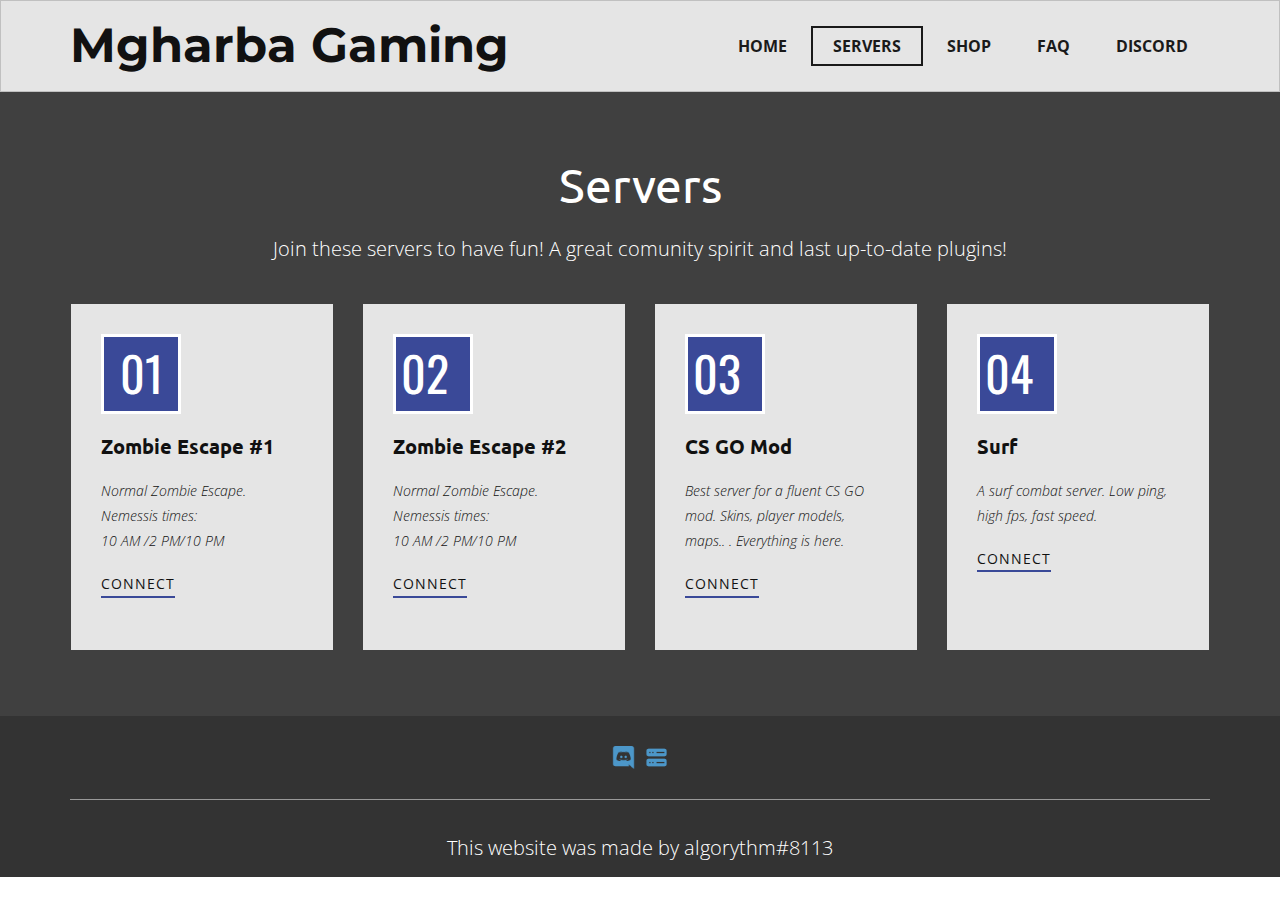
<file: Servers.html>
<!DOCTYPE html>
<html style="font-size: 16px;" lang="fr"><head>
    <meta name="viewport" content="width=device-width, initial-scale=1.0">
    <meta charset="utf-8">
    <meta name="keywords" content="​Mgharba Gaming">
    <meta name="description" content="">
    <title>Servers</title>
    <link rel="stylesheet" href="nicepage.css" media="screen">
<link rel="stylesheet" href="Servers.css" media="screen">
    <script class="u-script" type="text/javascript" src="jquery.js" defer=""></script>
    <script class="u-script" type="text/javascript" src="nicepage.js" defer=""></script>
    <meta name="generator" content="Nicepage 5.0.7, nicepage.com">
    <link id="u-theme-google-font" rel="stylesheet" href="https://fonts.googleapis.com/css?family=Ubuntu:300,300i,400,400i,500,500i,700,700i|Open+Sans:300,300i,400,400i,500,500i,600,600i,700,700i,800,800i">
    <link id="u-page-google-font" rel="stylesheet" href="https://fonts.googleapis.com/css?family=Oswald:200,300,400,500,600,700|Montserrat:100,100i,200,200i,300,300i,400,400i,500,500i,600,600i,700,700i,800,800i,900,900i">
    
    
    
    <script type="application/ld+json">{
		"@context": "http://schema.org",
		"@type": "Organization",
		"name": "",
		"sameAs": [
				"https://discord.gg/9K3qDDeKB2",
				"Servers.html"
		]
}</script>
    <meta name="theme-color" content="#3a4998">
    <meta property="og:title" content="Servers">
    <meta property="og:type" content="website">
  </head>
  <body class="u-body u-xl-mode" data-lang="fr"><header class="u-align-center-xs u-border-1 u-border-grey-25 u-clearfix u-grey-10 u-header u-header" id="sec-da44"><div class="u-clearfix u-sheet u-sheet-1">
        <h1 class="u-custom-font u-font-montserrat u-text u-text-1"> Mgharba Gaming</h1>
        <nav class="u-align-left u-font-size-14 u-menu u-menu-one-level u-nav-spacing-25 u-offcanvas u-menu-1" data-responsive-from="MD">
          <div class="menu-collapse" style="font-size: 1rem; letter-spacing: 0px; font-weight: 700; text-transform: uppercase;">
            <a class="u-button-style u-custom-active-border-color u-custom-border u-custom-border-color u-custom-borders u-custom-hover-border-color u-custom-left-right-menu-spacing u-custom-padding-bottom u-custom-text-active-color u-custom-text-color u-custom-text-decoration u-custom-text-hover-color u-custom-top-bottom-menu-spacing u-nav-link" href="#" style="padding: 4px 0px; font-size: calc(1em + 8px);">
              <svg class="u-svg-link" preserveAspectRatio="xMidYMin slice" viewBox="0 0 302 302" style=""><use xmlns:xlink="http://www.w3.org/1999/xlink" xlink:href="#svg-7b92"></use></svg>
              <svg xmlns="http://www.w3.org/2000/svg" xmlns:xlink="http://www.w3.org/1999/xlink" version="1.1" id="svg-7b92" x="0px" y="0px" viewBox="0 0 302 302" style="enable-background:new 0 0 302 302;" xml:space="preserve" class="u-svg-content"><g><rect y="36" width="302" height="30"></rect><rect y="236" width="302" height="30"></rect><rect y="136" width="302" height="30"></rect>
</g><g></g><g></g><g></g><g></g><g></g><g></g><g></g><g></g><g></g><g></g><g></g><g></g><g></g><g></g><g></g></svg>
            </a>
          </div>
          <div class="u-custom-menu u-nav-container">
            <ul class="u-nav u-spacing-2 u-unstyled u-nav-1"><li class="u-nav-item"><a class="u-border-2 u-border-active-grey-90 u-border-hover-grey-50 u-button-style u-nav-link u-text-active-grey-90 u-text-grey-90 u-text-hover-grey-90" href="Home.html" style="padding: 10px 20px;">Home</a>
</li><li class="u-nav-item"><a class="u-border-2 u-border-active-grey-90 u-border-hover-grey-50 u-button-style u-nav-link u-text-active-grey-90 u-text-grey-90 u-text-hover-grey-90" href="Servers.html" style="padding: 10px 20px;">Servers</a>
</li><li class="u-nav-item"><a class="u-border-2 u-border-active-grey-90 u-border-hover-grey-50 u-button-style u-nav-link u-text-active-grey-90 u-text-grey-90 u-text-hover-grey-90" href="Shop.html" style="padding: 10px 20px;">Shop</a>
</li><li class="u-nav-item"><a class="u-border-2 u-border-active-grey-90 u-border-hover-grey-50 u-button-style u-nav-link u-text-active-grey-90 u-text-grey-90 u-text-hover-grey-90" href="FAQ.html" style="padding: 10px 20px;">FAQ</a>
</li><li class="u-nav-item"><a class="u-border-2 u-border-active-grey-90 u-border-hover-grey-50 u-button-style u-nav-link u-text-active-grey-90 u-text-grey-90 u-text-hover-grey-90" href="https://discord.gg/9K3qDDeKB2" target="_blank" style="padding: 10px 20px;">Discord</a>
</li></ul>
          </div>
          <div class="u-custom-menu u-nav-container-collapse">
            <div class="u-align-center u-black u-container-style u-inner-container-layout u-opacity u-opacity-95 u-sidenav">
              <div class="u-inner-container-layout u-sidenav-overflow">
                <div class="u-menu-close"></div>
                <ul class="u-align-center u-nav u-popupmenu-items u-unstyled u-nav-2"><li class="u-nav-item"><a class="u-button-style u-nav-link" href="Home.html">Home</a>
</li><li class="u-nav-item"><a class="u-button-style u-nav-link" href="Servers.html">Servers</a>
</li><li class="u-nav-item"><a class="u-button-style u-nav-link" href="Shop.html">Shop</a>
</li><li class="u-nav-item"><a class="u-button-style u-nav-link" href="FAQ.html">FAQ</a>
</li><li class="u-nav-item"><a class="u-button-style u-nav-link" href="https://discord.gg/9K3qDDeKB2" target="_blank">Discord</a>
</li></ul>
              </div>
            </div>
            <div class="u-black u-menu-overlay u-opacity u-opacity-70"></div>
          </div>
        </nav>
      </div></header>
    <section class="u-align-center u-clearfix u-grey-75 u-section-1" id="sec-cfec">
      <div class="u-clearfix u-sheet u-valign-middle u-sheet-1">
        <h1 class="u-text u-text-default u-text-1">Servers</h1>
        <p class="u-text u-text-default u-text-2">Join these servers to have fun! A great comunity spirit and last up-to-date plugins!</p>
        <div class="u-expanded-width-md u-expanded-width-sm u-expanded-width-xs u-list u-list-1">
          <div class="u-repeater u-repeater-1">
            <div class="u-align-left u-container-style u-grey-10 u-list-item u-repeater-item u-list-item-1">
              <div class="u-container-layout u-similar-container u-valign-top u-container-layout-1">
                <div class="u-align-center u-border-radius-50 u-container-style u-group u-palette-1-base u-shape-round u-group-1">
                  <div class="u-container-layout u-valign-middle u-container-layout-2">
                    <h2 class="u-custom-font u-font-oswald u-text u-text-3">01</h2>
                  </div>
                </div>
                <h5 class="u-text u-text-4">Zombie Escape #1</h5>
                <p class="u-text u-text-default u-text-5">Normal Zombie Escape.&nbsp;<br>Nemessis times:<br>10 AM /2 PM/10 PM
                </p>
                <a href="" class="u-active-none u-border-2 u-border-no-left u-border-no-right u-border-no-top u-border-palette-1-base u-btn u-btn-rectangle u-button-style u-hover-none u-none u-text-body-color u-btn-1">CONNECT</a>
              </div>
            </div>
            <div class="u-align-left u-container-style u-grey-10 u-list-item u-repeater-item u-list-item-2">
              <div class="u-container-layout u-similar-container u-valign-top u-container-layout-3">
                <div class="u-align-center u-border-radius-50 u-container-style u-group u-palette-1-base u-shape-round u-group-2">
                  <div class="u-container-layout u-valign-middle u-container-layout-4">
                    <h2 class="u-custom-font u-font-oswald u-text u-text-default u-text-6">02</h2>
                  </div>
                </div>
                <h5 class="u-text u-text-7">Zombie Escape #2</h5>
                <p class="u-text u-text-default u-text-8"> Normal Zombie Escape.&nbsp;<br>Nemessis times:<br>10 AM /2 PM/10 PM
                </p>
                <a href="" class="u-active-none u-border-2 u-border-no-left u-border-no-right u-border-no-top u-border-palette-1-base u-btn u-btn-rectangle u-button-style u-hover-none u-none u-text-body-color u-btn-2">CONNECT</a>
              </div>
            </div>
            <div class="u-align-left u-container-style u-grey-10 u-list-item u-repeater-item u-list-item-3">
              <div class="u-container-layout u-similar-container u-valign-top u-container-layout-5">
                <div class="u-align-center u-border-radius-50 u-container-style u-group u-palette-1-base u-shape-round u-group-3">
                  <div class="u-container-layout u-valign-middle u-container-layout-6">
                    <h2 class="u-custom-font u-font-oswald u-text u-text-default u-text-9">03</h2>
                  </div>
                </div>
                <h5 class="u-text u-text-10">CS GO Mod</h5>
                <p class="u-text u-text-default u-text-11">Best server for a fluent CS GO mod. Skins, player models, maps.. . Everything is here.</p>
                <a href="" class="u-active-none u-border-2 u-border-no-left u-border-no-right u-border-no-top u-border-palette-1-base u-btn u-btn-rectangle u-button-style u-hover-none u-none u-text-body-color u-btn-3">CONNECT</a>
              </div>
            </div>
            <div class="u-align-left u-container-style u-grey-10 u-list-item u-repeater-item u-list-item-4">
              <div class="u-container-layout u-similar-container u-valign-top u-container-layout-7">
                <div class="u-align-center u-border-radius-50 u-container-style u-group u-palette-1-base u-shape-round u-group-4">
                  <div class="u-container-layout u-valign-middle u-container-layout-8">
                    <h2 class="u-custom-font u-font-oswald u-text u-text-default u-text-12">04</h2>
                  </div>
                </div>
                <h5 class="u-text u-text-13">Surf</h5>
                <p class="u-text u-text-default u-text-14">A surf combat server. Low ping, high fps, fast speed.</p>
                <a href="" class="u-active-none u-border-2 u-border-no-left u-border-no-right u-border-no-top u-border-palette-1-base u-btn u-btn-rectangle u-button-style u-hover-none u-none u-text-body-color u-btn-4">CONNECT</a>
              </div>
            </div>
          </div>
        </div>
      </div>
    </section>
    
    
    
    <footer class="u-clearfix u-footer u-grey-80" id="sec-4ef6"><div class="u-clearfix u-sheet u-sheet-1">
        <div class="u-align-left u-social-icons u-spacing-10 u-social-icons-1">
          <a class="u-social-url" title="discord" target="_blank" href="https://discord.gg/9K3qDDeKB2"><span class="u-file-icon u-icon u-social-facebook u-social-icon u-text-palette-4-base u-icon-1"><img src="images/2111363-89c10322.png" alt=""></span>
          </a>
          <a class="u-social-url" title="Servers" href="Servers.html"><span class="u-file-icon u-icon u-social-icon u-social-twitter u-text-palette-4-base u-icon-2"><img src="images/7456792-0d1c913e.png" alt=""></span>
          </a>
        </div>
        <div class="u-border-1 u-border-white u-expanded-width u-line u-line-horizontal u-opacity u-opacity-50 u-line-1"></div>
        <p class="u-align-center u-text u-text-1">This website was made by ​algorythm#8113</p>
      </div></footer>
    </section>
  
</body></html>
</file>
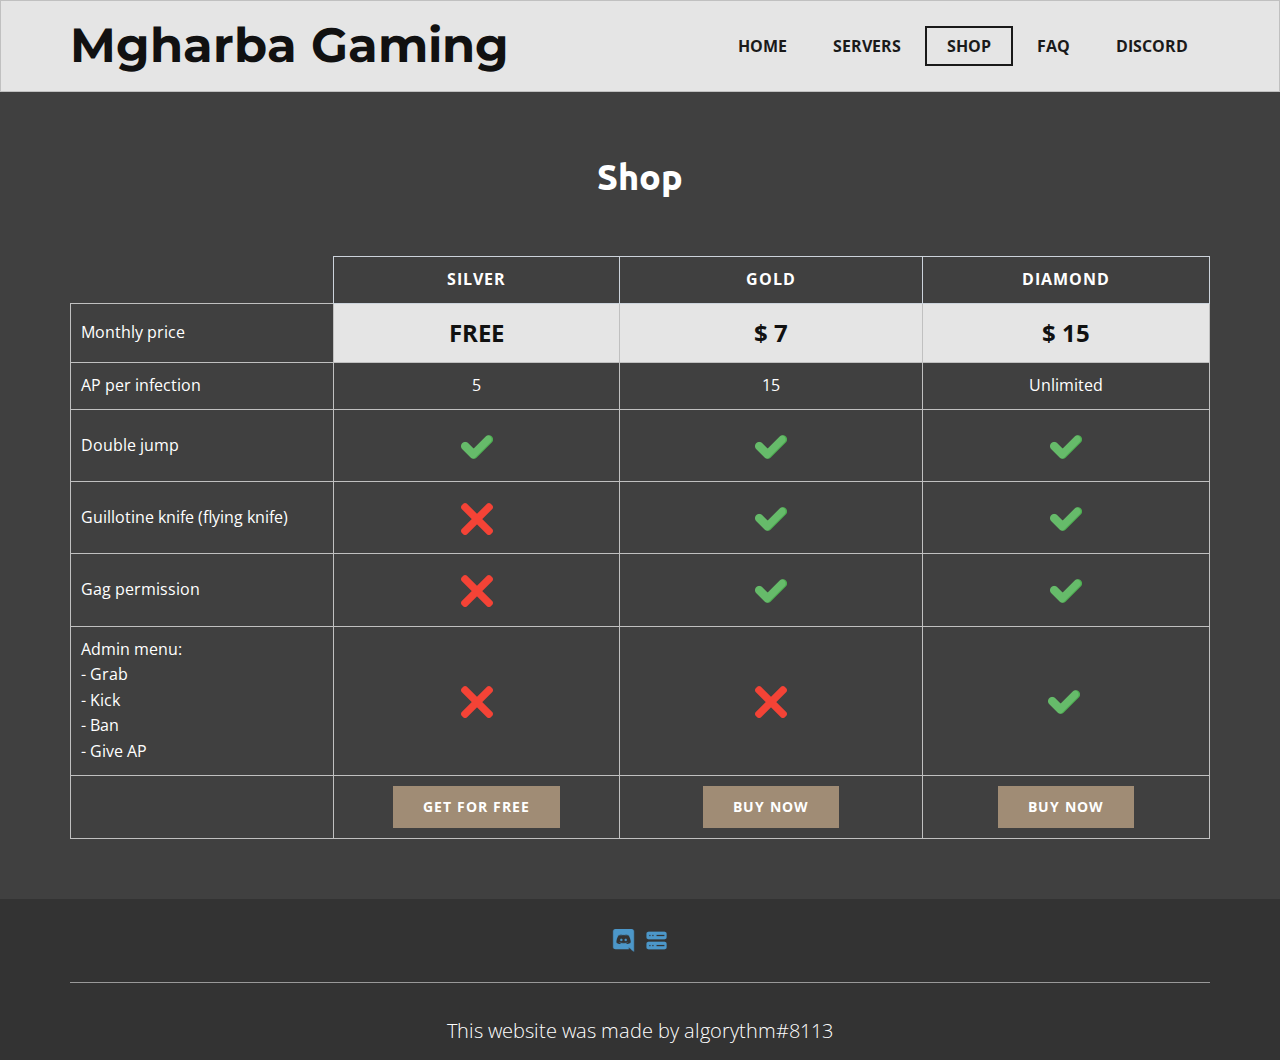
<file: Shop.html>
<!DOCTYPE html>
<html style="font-size: 16px;" lang="fr"><head>
    <meta name="viewport" content="width=device-width, initial-scale=1.0">
    <meta charset="utf-8">
    <meta name="keywords" content="​Mgharba Gaming, Pricing Table Template">
    <meta name="description" content="">
    <title>Shop</title>
    <link rel="stylesheet" href="nicepage.css" media="screen">
<link rel="stylesheet" href="Shop.css" media="screen">
    <script class="u-script" type="text/javascript" src="jquery.js" defer=""></script>
    <script class="u-script" type="text/javascript" src="nicepage.js" defer=""></script>
    <meta name="generator" content="Nicepage 5.0.7, nicepage.com">
    <link id="u-theme-google-font" rel="stylesheet" href="https://fonts.googleapis.com/css?family=Ubuntu:300,300i,400,400i,500,500i,700,700i|Open+Sans:300,300i,400,400i,500,500i,600,600i,700,700i,800,800i">
    <link id="u-page-google-font" rel="stylesheet" href="https://fonts.googleapis.com/css?family=Montserrat:100,100i,200,200i,300,300i,400,400i,500,500i,600,600i,700,700i,800,800i,900,900i">
    
    
    
    <script type="application/ld+json">{
		"@context": "http://schema.org",
		"@type": "Organization",
		"name": "",
		"sameAs": [
				"https://discord.gg/9K3qDDeKB2",
				"Servers.html"
		]
}</script>
    <meta name="theme-color" content="#3a4998">
    <meta property="og:title" content="Shop">
    <meta property="og:type" content="website">
  </head>
  <body class="u-body u-xl-mode" data-lang="fr"><header class="u-align-center-xs u-border-1 u-border-grey-25 u-clearfix u-grey-10 u-header u-header" id="sec-da44"><div class="u-clearfix u-sheet u-sheet-1">
        <h1 class="u-custom-font u-font-montserrat u-text u-text-1"> Mgharba Gaming</h1>
        <nav class="u-align-left u-font-size-14 u-menu u-menu-one-level u-nav-spacing-25 u-offcanvas u-menu-1" data-responsive-from="MD">
          <div class="menu-collapse" style="font-size: 1rem; letter-spacing: 0px; font-weight: 700; text-transform: uppercase;">
            <a class="u-button-style u-custom-active-border-color u-custom-border u-custom-border-color u-custom-borders u-custom-hover-border-color u-custom-left-right-menu-spacing u-custom-padding-bottom u-custom-text-active-color u-custom-text-color u-custom-text-decoration u-custom-text-hover-color u-custom-top-bottom-menu-spacing u-nav-link" href="#" style="padding: 4px 0px; font-size: calc(1em + 8px);">
              <svg class="u-svg-link" preserveAspectRatio="xMidYMin slice" viewBox="0 0 302 302" style=""><use xmlns:xlink="http://www.w3.org/1999/xlink" xlink:href="#svg-7b92"></use></svg>
              <svg xmlns="http://www.w3.org/2000/svg" xmlns:xlink="http://www.w3.org/1999/xlink" version="1.1" id="svg-7b92" x="0px" y="0px" viewBox="0 0 302 302" style="enable-background:new 0 0 302 302;" xml:space="preserve" class="u-svg-content"><g><rect y="36" width="302" height="30"></rect><rect y="236" width="302" height="30"></rect><rect y="136" width="302" height="30"></rect>
</g><g></g><g></g><g></g><g></g><g></g><g></g><g></g><g></g><g></g><g></g><g></g><g></g><g></g><g></g><g></g></svg>
            </a>
          </div>
          <div class="u-custom-menu u-nav-container">
            <ul class="u-nav u-spacing-2 u-unstyled u-nav-1"><li class="u-nav-item"><a class="u-border-2 u-border-active-grey-90 u-border-hover-grey-50 u-button-style u-nav-link u-text-active-grey-90 u-text-grey-90 u-text-hover-grey-90" href="Home.html" style="padding: 10px 20px;">Home</a>
</li><li class="u-nav-item"><a class="u-border-2 u-border-active-grey-90 u-border-hover-grey-50 u-button-style u-nav-link u-text-active-grey-90 u-text-grey-90 u-text-hover-grey-90" href="Servers.html" style="padding: 10px 20px;">Servers</a>
</li><li class="u-nav-item"><a class="u-border-2 u-border-active-grey-90 u-border-hover-grey-50 u-button-style u-nav-link u-text-active-grey-90 u-text-grey-90 u-text-hover-grey-90" href="Shop.html" style="padding: 10px 20px;">Shop</a>
</li><li class="u-nav-item"><a class="u-border-2 u-border-active-grey-90 u-border-hover-grey-50 u-button-style u-nav-link u-text-active-grey-90 u-text-grey-90 u-text-hover-grey-90" href="FAQ.html" style="padding: 10px 20px;">FAQ</a>
</li><li class="u-nav-item"><a class="u-border-2 u-border-active-grey-90 u-border-hover-grey-50 u-button-style u-nav-link u-text-active-grey-90 u-text-grey-90 u-text-hover-grey-90" href="https://discord.gg/9K3qDDeKB2" target="_blank" style="padding: 10px 20px;">Discord</a>
</li></ul>
          </div>
          <div class="u-custom-menu u-nav-container-collapse">
            <div class="u-align-center u-black u-container-style u-inner-container-layout u-opacity u-opacity-95 u-sidenav">
              <div class="u-inner-container-layout u-sidenav-overflow">
                <div class="u-menu-close"></div>
                <ul class="u-align-center u-nav u-popupmenu-items u-unstyled u-nav-2"><li class="u-nav-item"><a class="u-button-style u-nav-link" href="Home.html">Home</a>
</li><li class="u-nav-item"><a class="u-button-style u-nav-link" href="Servers.html">Servers</a>
</li><li class="u-nav-item"><a class="u-button-style u-nav-link" href="Shop.html">Shop</a>
</li><li class="u-nav-item"><a class="u-button-style u-nav-link" href="FAQ.html">FAQ</a>
</li><li class="u-nav-item"><a class="u-button-style u-nav-link" href="https://discord.gg/9K3qDDeKB2" target="_blank">Discord</a>
</li></ul>
              </div>
            </div>
            <div class="u-black u-menu-overlay u-opacity u-opacity-70"></div>
          </div>
        </nav>
      </div></header>
    <section class="u-align-center u-clearfix u-grey-75 u-section-1" id="sec-7ea6">
      <div class="u-clearfix u-sheet u-sheet-1">
        <h2 class="u-text u-text-default u-text-1">Shop</h2>
        <div class="u-expanded-width u-table u-table-responsive u-table-1">
          <table class="u-table-entity u-table-entity-1">
            <colgroup>
              <col width="23.1%">
              <col width="25.1%">
              <col width="26.6%">
              <col width="25.2%">
            </colgroup>
            <thead class="u-align-center u-table-header u-table-header-1">
              <tr style="height: 21px;">
                <th class="u-table-cell"></th>
                <th class="u-border-1 u-border-palette-5-light-1 u-table-cell u-table-cell-2">Silver</th>
                <th class="u-border-1 u-border-palette-5-light-1 u-table-cell u-table-cell-3">GOLD</th>
                <th class="u-border-1 u-border-palette-5-light-1 u-table-cell u-table-cell-4">DIAMOND</th>
              </tr>
            </thead>
            <tbody class="u-align-center u-table-body">
              <tr style="height: 30px;">
                <td class="u-align-left u-border-1 u-border-grey-25 u-first-column u-table-cell">Monthly price</td>
                <td class="u-border-1 u-border-grey-25 u-grey-10 u-table-cell u-table-cell-6">FREE</td>
                <td class="u-border-1 u-border-grey-25 u-grey-10 u-table-cell u-table-cell-7">$ 7</td>
                <td class="u-border-1 u-border-grey-25 u-grey-10 u-table-cell u-table-cell-8">$ 15</td>
              </tr>
              <tr style="height: 30px;">
                <td class="u-align-left u-border-1 u-border-grey-25 u-first-column u-table-cell">AP per infection</td>
                <td class="u-border-1 u-border-grey-25 u-table-cell">5</td>
                <td class="u-border-1 u-border-grey-25 u-table-cell">15</td>
                <td class="u-border-1 u-border-grey-25 u-table-cell">Unlimited</td>
              </tr>
              <tr style="height: 30px;">
                <td class="u-align-left u-border-1 u-border-grey-25 u-table-cell">Double jump</td>
                <td class="u-border-1 u-border-grey-25 u-table-cell">&nbsp;<span class="u-file-icon u-icon u-icon-1" data-animation-name="" data-animation-duration="0" data-animation-delay="0" data-animation-direction=""><img src="images/5299035.png" alt=""></span>&nbsp; 
                </td>
                <td class="u-border-1 u-border-grey-25 u-table-cell">&nbsp;<span class="u-file-icon u-icon u-icon-2"><img src="images/5299035.png" alt=""></span>&nbsp; 
                </td>
                <td class="u-border-1 u-border-grey-25 u-table-cell">&nbsp;<span class="u-file-icon u-icon u-icon-3"><img src="images/5299035.png" alt=""></span>&nbsp; 
                </td>
              </tr>
              <tr style="height: 30px;">
                <td class="u-align-left u-border-1 u-border-grey-25 u-table-cell">Guillotine knife (flying knife)<br>
                </td>
                <td class="u-border-1 u-border-grey-25 u-table-cell">&nbsp;<span class="u-file-icon u-icon u-icon-4"><img src="images/1828665.png" alt=""></span>&nbsp; 
                </td>
                <td class="u-border-1 u-border-grey-25 u-table-cell">&nbsp;<span class="u-file-icon u-icon u-icon-5"><img src="images/5299035.png" alt=""></span>&nbsp; 
                </td>
                <td class="u-border-1 u-border-grey-25 u-table-cell">&nbsp;<span class="u-file-icon u-icon u-icon-6"><img src="images/5299035.png" alt=""></span>&nbsp; 
                </td>
              </tr>
              <tr style="height: 46px;">
                <td class="u-align-left u-border-1 u-border-grey-25 u-table-cell">Gag permission</td>
                <td class="u-border-1 u-border-grey-25 u-table-cell"><span class="u-file-icon u-icon u-icon-7"><img src="images/1828665.png" alt=""></span>
                </td>
                <td class="u-border-1 u-border-grey-25 u-table-cell"><span class="u-file-icon u-icon u-icon-8"><img src="images/5299035.png" alt=""></span>
                </td>
                <td class="u-border-1 u-border-grey-25 u-table-cell"><span class="u-file-icon u-icon u-icon-9"><img src="images/5299035.png" alt=""></span>
                </td>
              </tr>
              <tr style="height: 46px;">
                <td class="u-align-left u-border-1 u-border-grey-25 u-table-cell">Admin menu:<br>- Grab<br>- Kick<br>- Ban<br>- Give AP
                </td>
                <td class="u-border-1 u-border-grey-25 u-table-cell"><span class="u-file-icon u-icon u-icon-10"><img src="images/1828665.png" alt=""></span>
                </td>
                <td class="u-border-1 u-border-grey-25 u-table-cell"><span class="u-file-icon u-icon u-icon-11"><img src="images/1828665.png" alt=""></span>
                </td>
                <td class="u-border-1 u-border-grey-25 u-table-cell"><span class="u-file-icon u-icon u-icon-12"><img src="images/5299035.png" alt=""></span>&nbsp; 
                </td>
              </tr>
              <tr style="height: 50px;">
                <td class="u-align-left u-border-1 u-border-grey-25 u-table-cell"></td>
                <td class="u-border-1 u-border-grey-25 u-table-cell">
                  <a href="https://discord.gg/9K3qDDeKB2" class="u-border-radius-50 u-btn u-btn-round u-button-style u-palette-2-base u-btn-1" target="_blank">Get for free</a>
                </td>
                <td class="u-border-1 u-border-grey-25 u-table-cell">
                  <a href="https://discord.gg/9K3qDDeKB2" class="u-border-radius-50 u-btn u-btn-round u-button-style u-palette-2-base u-btn-2" target="_blank">buy now</a>
                </td>
                <td class="u-border-1 u-border-grey-25 u-table-cell">
                  <a href="https://discord.gg/9K3qDDeKB2" class="u-border-radius-50 u-btn u-btn-round u-button-style u-palette-2-base u-btn-3" target="_blank">buy now</a>
                </td>
              </tr>
            </tbody>
          </table>
        </div>
      </div>
    </section>
    
    
    
    <footer class="u-clearfix u-footer u-grey-80" id="sec-4ef6"><div class="u-clearfix u-sheet u-sheet-1">
        <div class="u-align-left u-social-icons u-spacing-10 u-social-icons-1">
          <a class="u-social-url" title="discord" target="_blank" href="https://discord.gg/9K3qDDeKB2"><span class="u-file-icon u-icon u-social-facebook u-social-icon u-text-palette-4-base u-icon-1"><img src="images/2111363-89c10322.png" alt=""></span>
          </a>
          <a class="u-social-url" title="Servers" href="Servers.html"><span class="u-file-icon u-icon u-social-icon u-social-twitter u-text-palette-4-base u-icon-2"><img src="images/7456792-0d1c913e.png" alt=""></span>
          </a>
        </div>
        <div class="u-border-1 u-border-white u-expanded-width u-line u-line-horizontal u-opacity u-opacity-50 u-line-1"></div>
        <p class="u-align-center u-text u-text-1">This website was made by ​algorythm#8113</p>
      </div></footer>
    </section>
  
</body></html>
</file>
